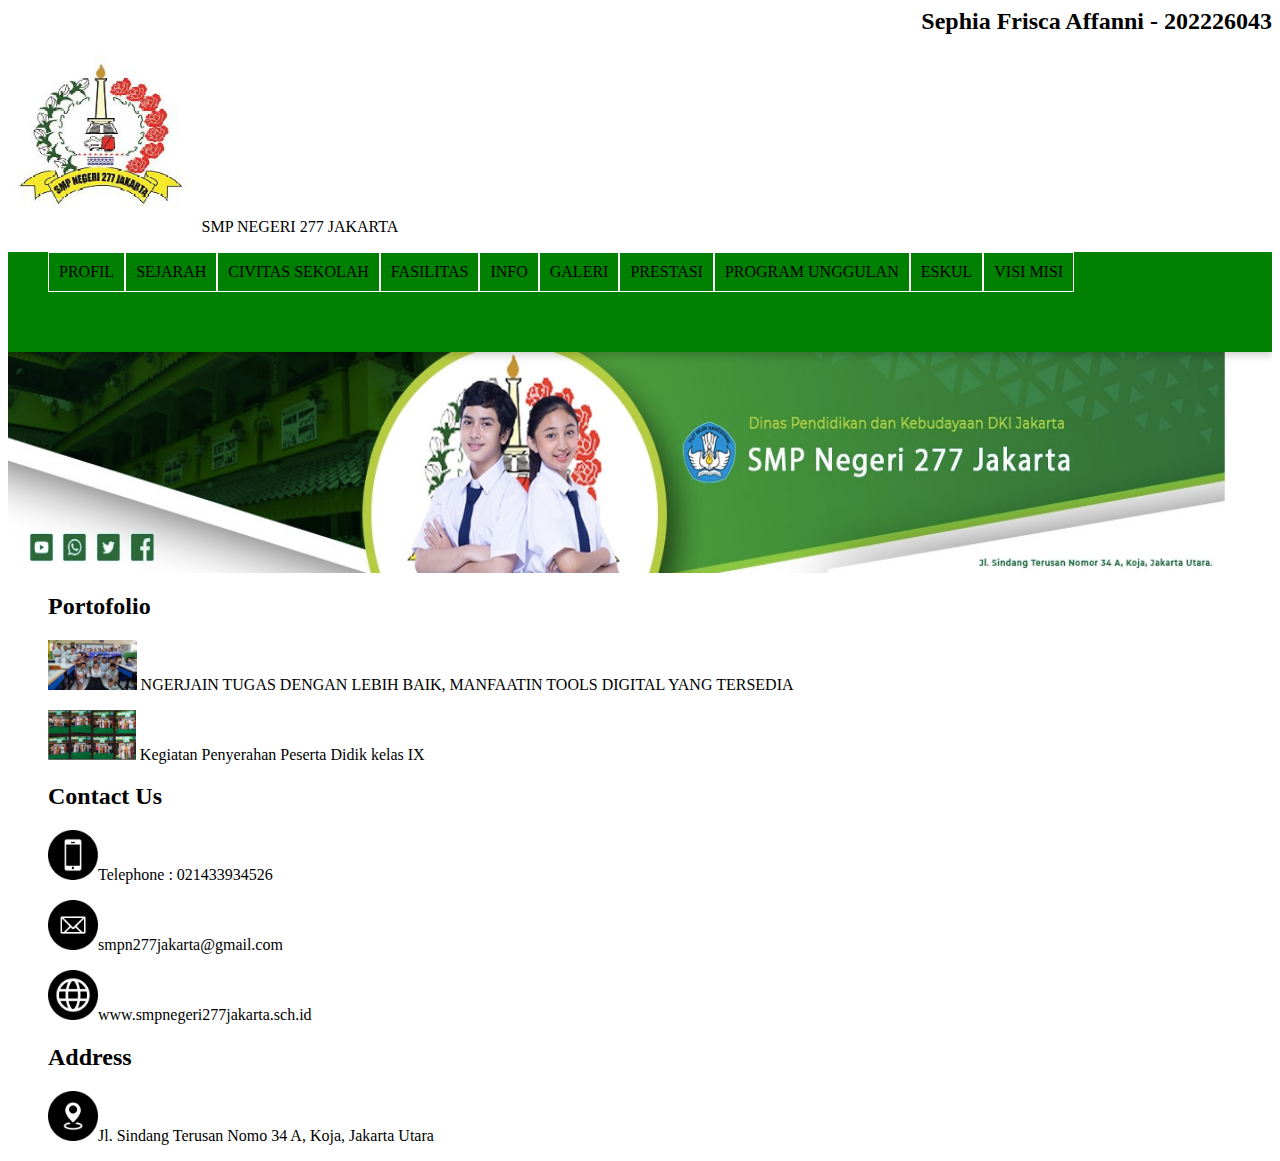
<file: index.html>
<html>
    <head>
        <title>Profil Sekolah - SMP NEGERI 277 JAKARTA</title>
        <link rel="stylesheet" href="style.css" />
        </head>
        <body>
            <h2 align="right">Sephia Frisca Affanni - 202226043</h2>
                    <img src="logo.jpeg" width="15%" height="20%" padding="10px">
                    <hi>SMP NEGERI 277 JAKARTA</hi>
                    </ul>
            <div>
                  <!-- NAVIGATION BAR -->
            <div class="container-navbar">
               <ul class="ul-navbar">
                 <li class="li-navbar">
                    <a href="profil.html" class="a-navbar">PROFIL</a>
                 <li class="li-navbar">
                    <a href="sejarah.html" class="a-navbar">SEJARAH</a>
                 <li class="li-navbar">
                    <a href="civitas sekolah.html" class="a-navbar">CIVITAS SEKOLAH</a>
                 <li class="li-navbar">
                    <a href="fasilitas.html" class="a-navbar">FASILITAS</a>
                 <li class="li-navbar">
                    <a href="info.html" class="a-navbar">INFO</a>    
                 <li class="li-navbar">
                    <a href="galeri.html" class="a-navbar">GALERI</a>                  
                 <li class="li-navbar">
                    <a href="prestasi.html" class="a-navbar">PRESTASI</a>                 
                 <li class="li-navbar">
                    <a href="program unggulan.html" class="a-navbar">PROGRAM UNGGULAN</a>                  
                 <li class="li-navbar">
                    <a href="eskul.html" class="a-navbar">ESKUL</a>                  
                 <li class="li-navbar">
                    <a href="visi misi.html" class="a-navbar">VISI MISI</a>
                  </ul>
            </div>
            <!-- NAVIGATION BAR SELESAI -->

            <!-- CONTENT -->
            <div class="container.content">
                <img src="latar.jpeg" width="100%" height="25%">
            </div>
            <!-- CONTENT END -->

            <!-- FOOTER -->
            <div class="container.footer">
               <ul class="ul-footer">
                <p><h2 align="left">Portofolio</h2></p>
            <a href="https://www.smpnegeri277jakarta.sch.id/ngerjain-tugas-dengan-lebih-baik-manfaatin-tools-digital-yang-tersedia/">
                <img src="portofolio.jpeg" witdh="150px" height="50px" class="img-footer"> NGERJAIN TUGAS DENGAN LEBIH BAIK, MANFAATIN TOOLS DIGITAL YANG TERSEDIA</a>
            <p>
            <a href="https://www.smpnegeri277jakarta.sch.id/kegiatan-penyerahan-peserta-didik-kelas-ix-tahun-2022-2023-kepada-orang-tua-sekaligus-penyerahan-piagam-peserta-didik-berprestasi-bidang-akademik-dan-non-akademik/">
                <img src="portofolio2.jpeg" witdh="150px" height="50px"> Kegiatan Penyerahan Peserta Didik kelas IX</a>
            </p>
                <p><h2 align="left">Contact Us</h2></p>
                <img src="handphone.jpeg" witdh="150px" height="50px">Telephone : 021433934526
             <p> <img src="email.jpeg" witdh="150px" height="50px">smpn277jakarta@gmail.com</p>
                <img src="web.jpeg" witdh="150px" height="50px">www.smpnegeri277jakarta.sch.id
             <p><h2 align="left">Address</h2></p>
                <img src="lokasi.jpeg" witdh="150px" height="50px">Jl. Sindang Terusan Nomo 34 A, Koja, Jakarta Utara 
               </ul>
               </div>
            <!-- FOOTER END -->
            <style>
               <a {text-decoration: none;}
            </style>
        </body>
    </head>
</html>
</file>
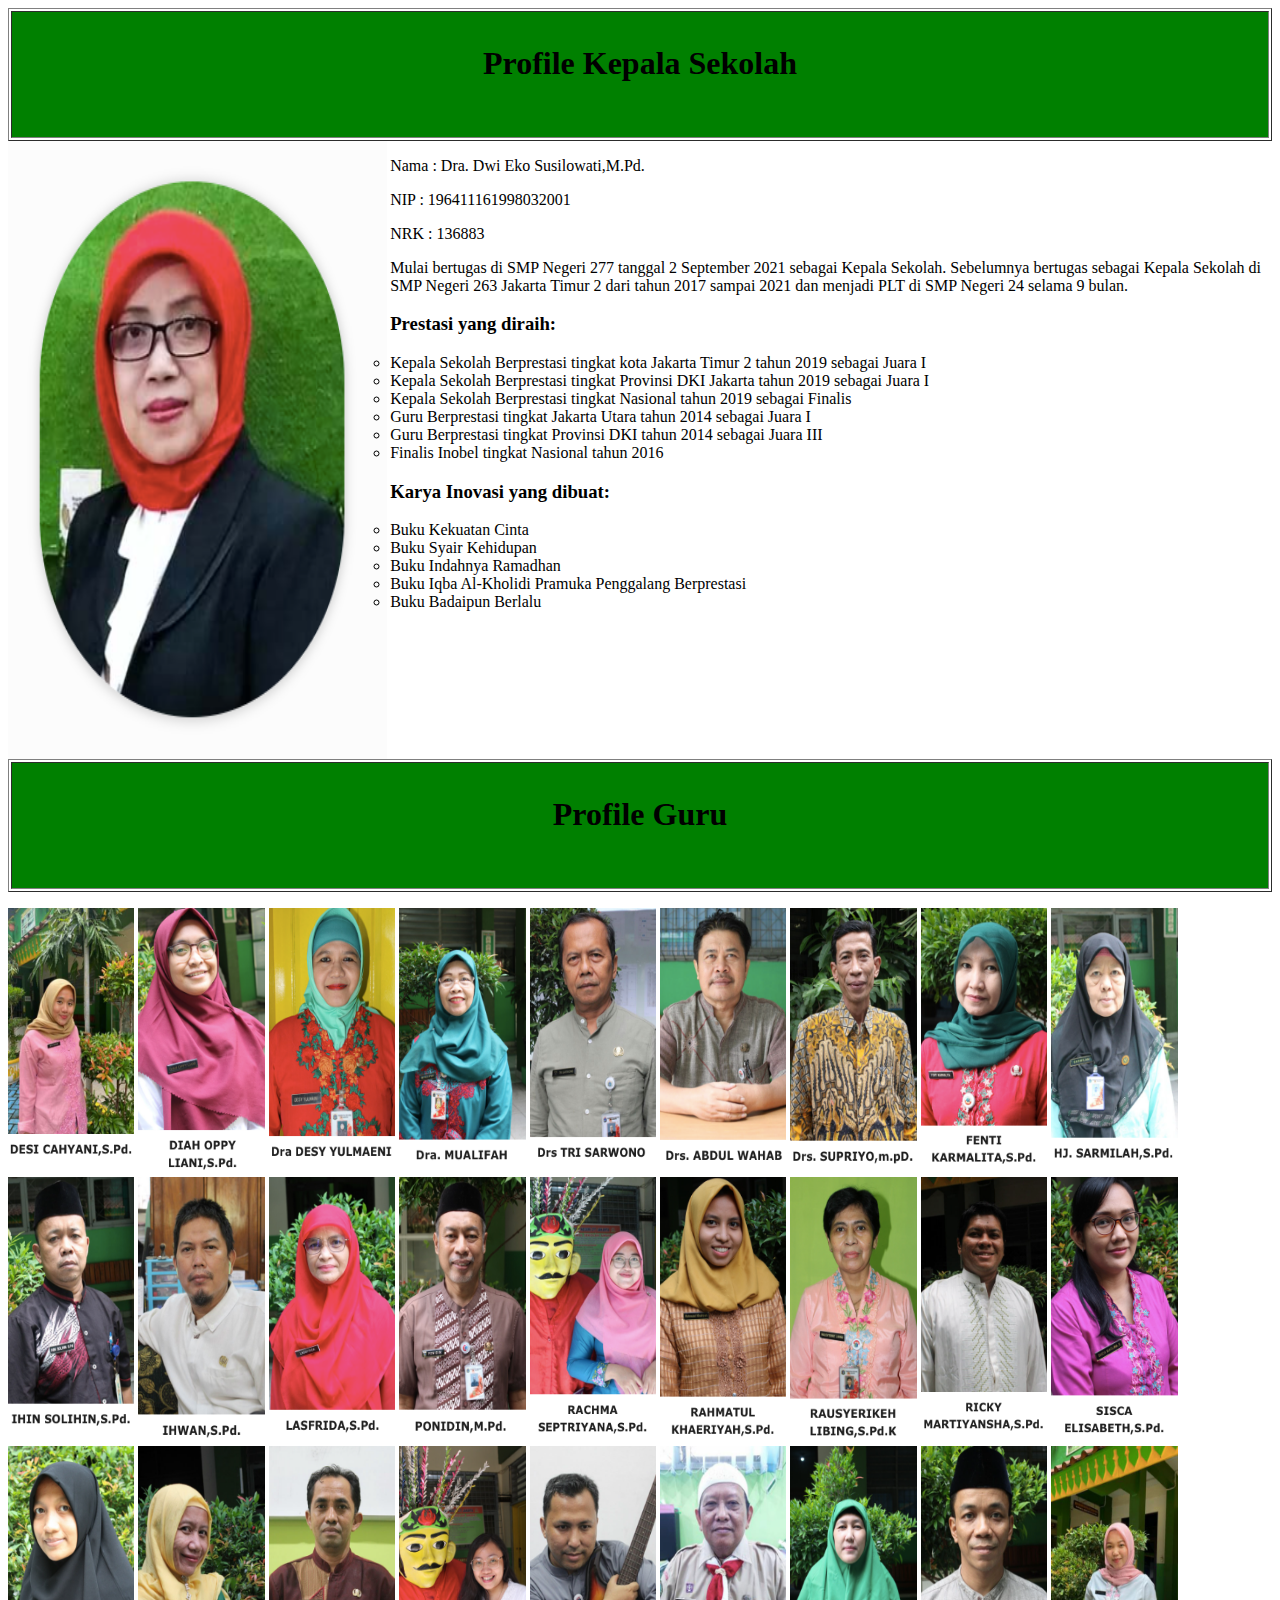
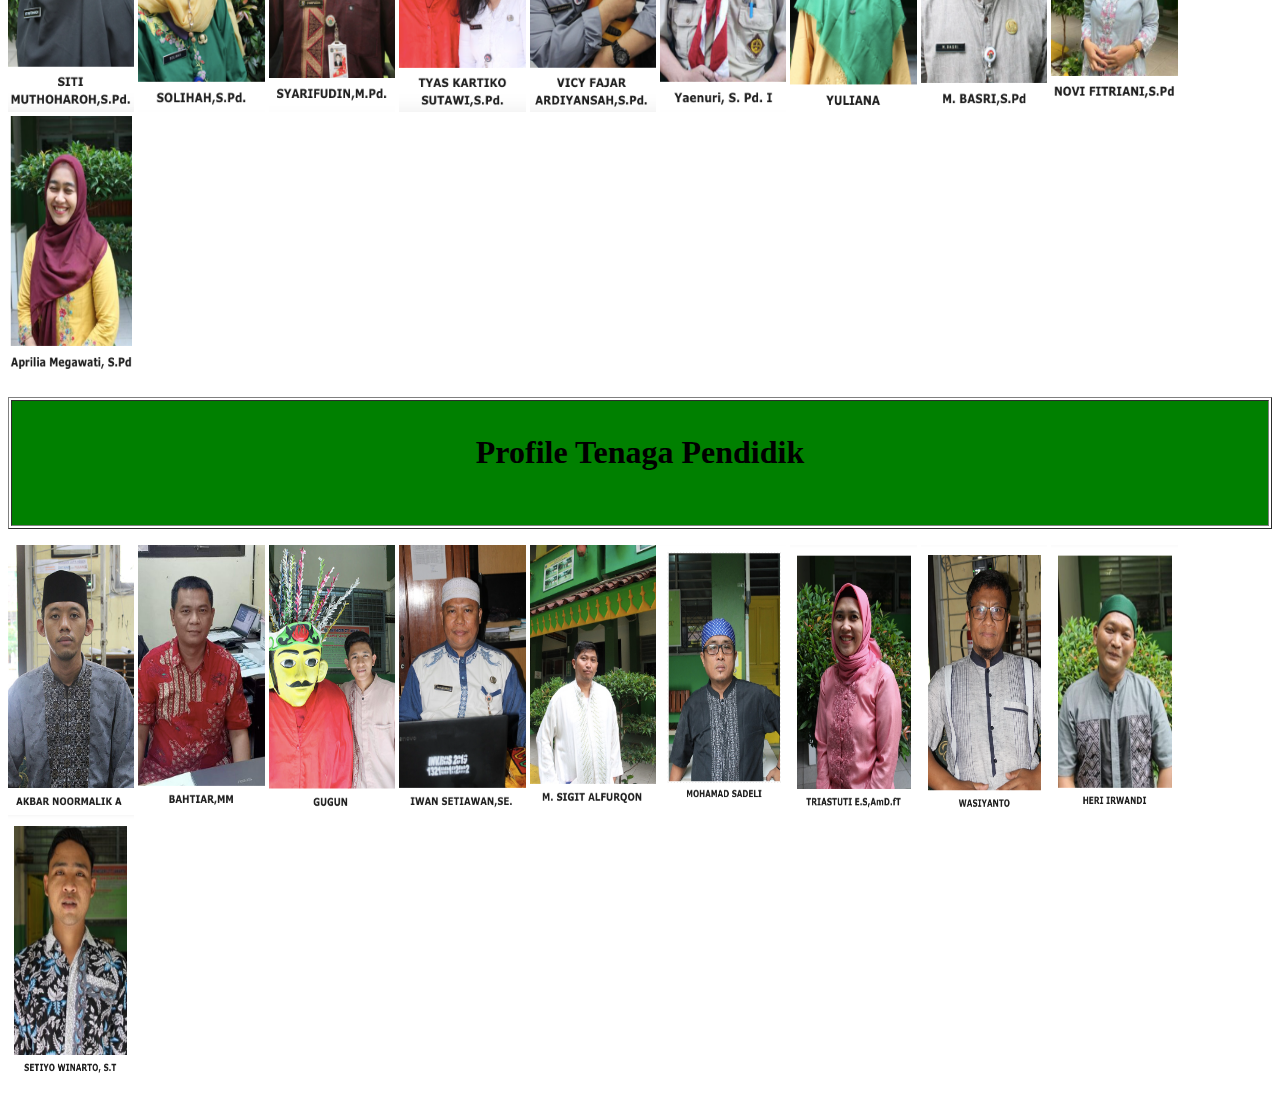
<file: civitas sekolah.html>
<html>
    <head>
        <body>
            <p></p>
            <p>
                <table border="1" cellspacin="0" cellpadding="10px" width="100%" height="15%">
                    <tr bgcolor="green">
                    <td><h1 align="center">Profile Kepala Sekolah</h1></td>
                    </tr>
                </table>
                <img src="kepsek.jpeg" align="left" width="30%" height="70%">
            </p>
            <p font face="Arial" font size="5" align="left">
                Nama : Dra. Dwi Eko Susilowati,M.Pd.</p>
            <p>NIP : 196411161998032001</p>
            <p>NRK : 136883</p>
            <p>Mulai bertugas di SMP Negeri 277 tanggal 2 September 2021 sebagai Kepala Sekolah. Sebelumnya bertugas sebagai Kepala Sekolah di SMP Negeri 263 Jakarta Timur 2 dari tahun 2017 sampai 2021 dan menjadi PLT di SMP Negeri 24 selama 9 bulan.</p>
            <p>
                <h3 align="left">Prestasi yang diraih:</h3>
            </p>
            <p><ul type="circle" font face="Arial" font size="5" align="left">
                <li>Kepala Sekolah Berprestasi tingkat kota Jakarta Timur 2 tahun 2019 sebagai Juara I</li>
                <li>Kepala Sekolah Berprestasi tingkat Provinsi DKI Jakarta tahun 2019 sebagai Juara I</li>
                <li>Kepala Sekolah Berprestasi tingkat Nasional tahun 2019 sebagai Finalis</li>
                <li>Guru Berprestasi tingkat Jakarta Utara tahun 2014 sebagai Juara I</li>
                <li>Guru Berprestasi tingkat Provinsi DKI tahun 2014 sebagai Juara III</li>
                <li>Finalis Inobel tingkat Nasional tahun 2016</li>
            </ul></p>
            <p>
                <h3 align="left">Karya Inovasi yang dibuat:</h3>
            </p><ul type="circle" font face="Arial" font size="5" align="left">
                <li>Buku Kekuatan Cinta</li>
                <li>Buku Syair Kehidupan</li>
                <li> Buku Indahnya Ramadhan</li>
                <li>Buku Iqba Al-Kholidi Pramuka Penggalang Berprestasi</li>
                <li>Buku Badaipun Berlalu</li>
                </ul>
                </p>
            <p>
                <table border="1" cellspacin="0" cellpadding="10px" width="100%" height="15%">
                    <tr bgcolor="green">
                    <td><h1 align="center">Profile Guru</h1></td>
                    </tr>
                </table>
            <p>
                <img src="guru1.jpeg" width="10%" height="30%">
            <img src="guru2.jpeg" width="10%" height="30%">
            <img src="guru3.jpeg" width="10%" height="30%">
            <img src="guru4.jpeg" width="10%" height="30%">
            <img src="guru5.jpeg" width="10%" height="30%">
            <img src="guru6.jpeg" width="10%" height="30%">
            <img src="guru7.jpeg" width="10%" height="30%">
            <img src="guru8.jpeg" width="10%" height="30%">
            <img src="guru9.jpeg" width="10%" height="30%">
            <img src="guru10.jpeg" width="10%" height="30%">
            <img src="guru11.jpeg" width="10%" height="30%">
            <img src="guru12.jpeg" width="10%" height="30%">
            <img src="guru13.jpeg" width="10%" height="30%">
            <img src="guru14.jpeg" width="10%" height="30%">
            <img src="guru15.jpeg" width="10%" height="30%">
            <img src="guru16.jpeg" width="10%" height="30%">
            <img src="guru17.jpeg" width="10%" height="30%">
            <img src="guru18.jpeg" width="10%" height="30%">
            <img src="guru19.jpeg" width="10%" height="30%">
            <img src="guru20.jpeg" width="10%" height="30%">
            <img src="guru21.jpeg" width="10%" height="30%">
            <img src="guru22.jpeg" width="10%" height="30%">
            <img src="guru23.jpeg" width="10%" height="30%">
            <img src="guru24.jpeg" width="10%" height="30%">
            <img src="guru25.jpeg" width="10%" height="30%">
            <img src="guru26.jpeg" width="10%" height="30%">
            <img src="guru27.jpeg" width="10%" height="30%">
            <img src="guru28.jpeg" width="10%" height="30%">

            </p>
            </p>
        <p>
            <table border="1" cellspacin="0" cellpadding="10px" width="100%" height="15%">
                <tr bgcolor="green">
                <td><h1 align="center">Profile Tenaga Pendidik</h1></td>
                </tr>
            </table>
        <p>
            <img src="tendik1.jpeg" width="10%" height="30%">
            <img src="tendik2.jpeg" width="10%" height="30%">
            <img src="tendik3.jpeg" width="10%" height="30%">
            <img src="tendik4.jpeg" width="10%" height="30%">
            <img src="tendik5.jpeg" width="10%" height="30%">
            <img src="tendik6.jpeg" width="10%" height="30%">
            <img src="tendik7.jpeg" width="10%" height="30%">
            <img src="tendik8.jpeg" width="10%" height="30%">
            <img src="tendik9.jpeg" width="10%" height="30%">
            <img src="tendik10.jpeg" width="10%" height="30%">
        </p>
        </p>
        </body>
    </head>
</html>
</file>
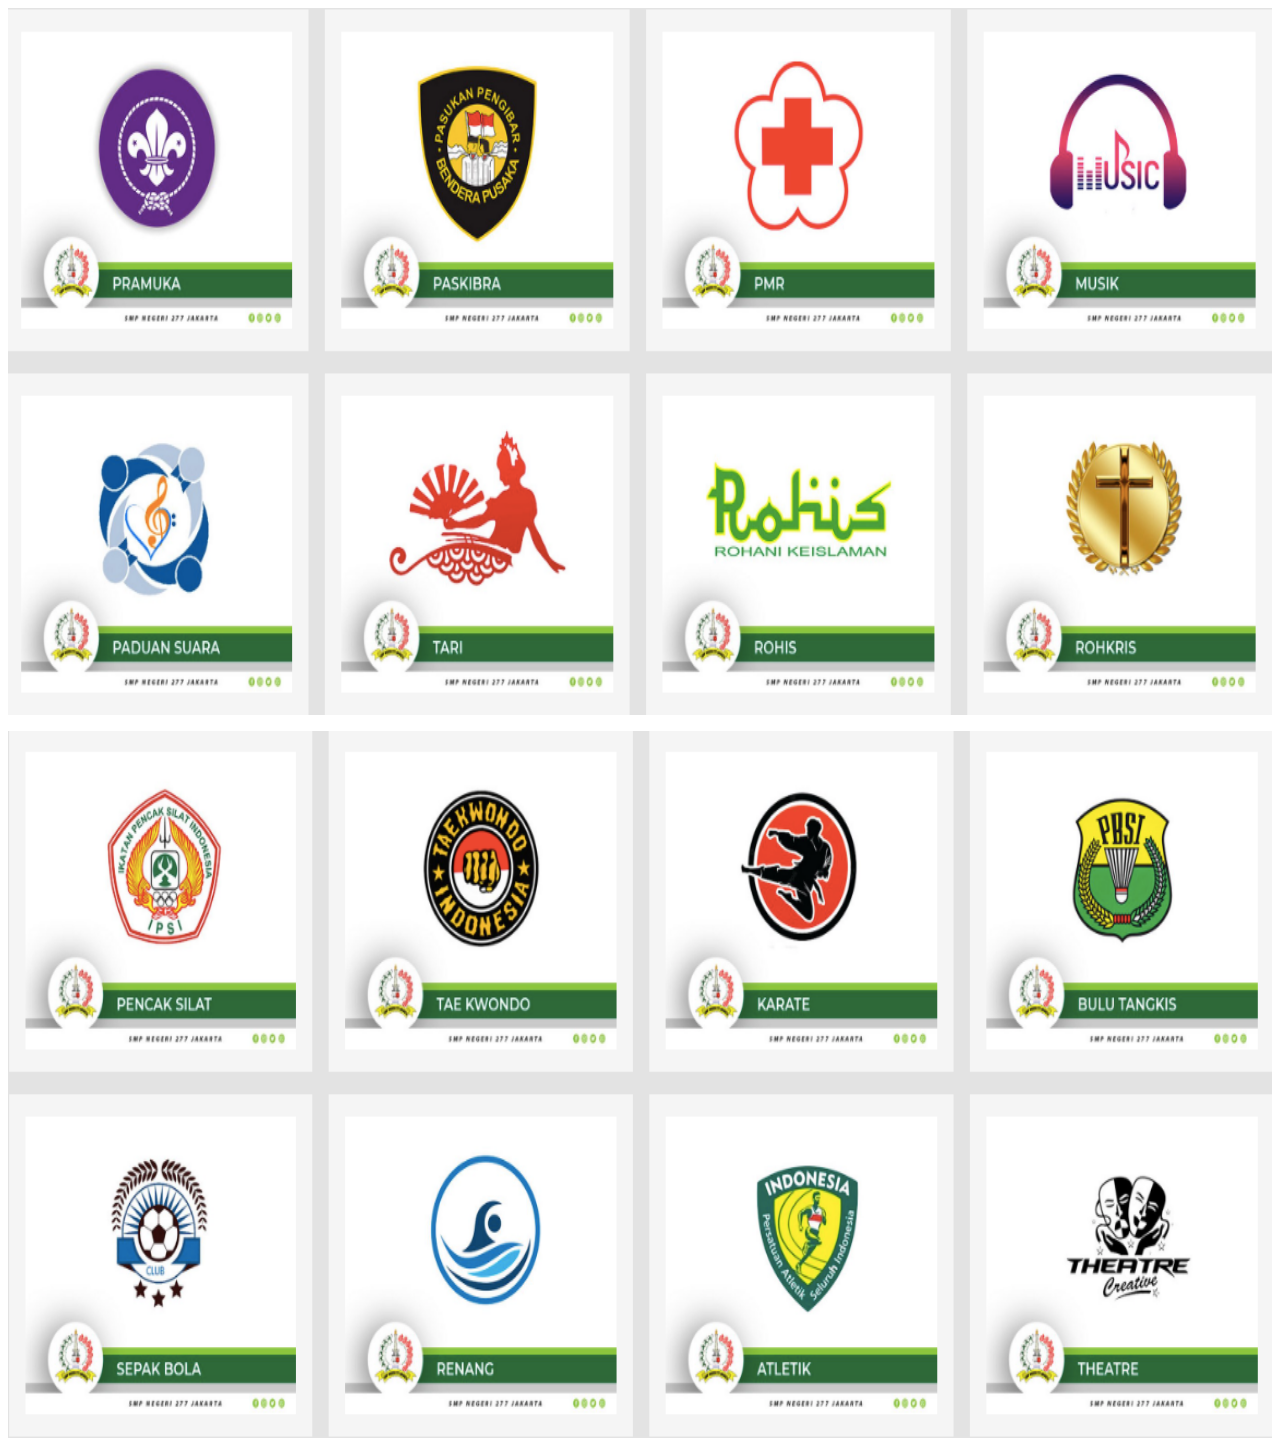
<file: eskul.html>
<html>
    <head>
        <body>
            <img src="eskul1.jpeg" width="100%" height="80%">
        <p>
            <img src="eskul2.jpeg" width="100%" height="80%">
        </p>
        </body>
    </head>
</html>
</file>
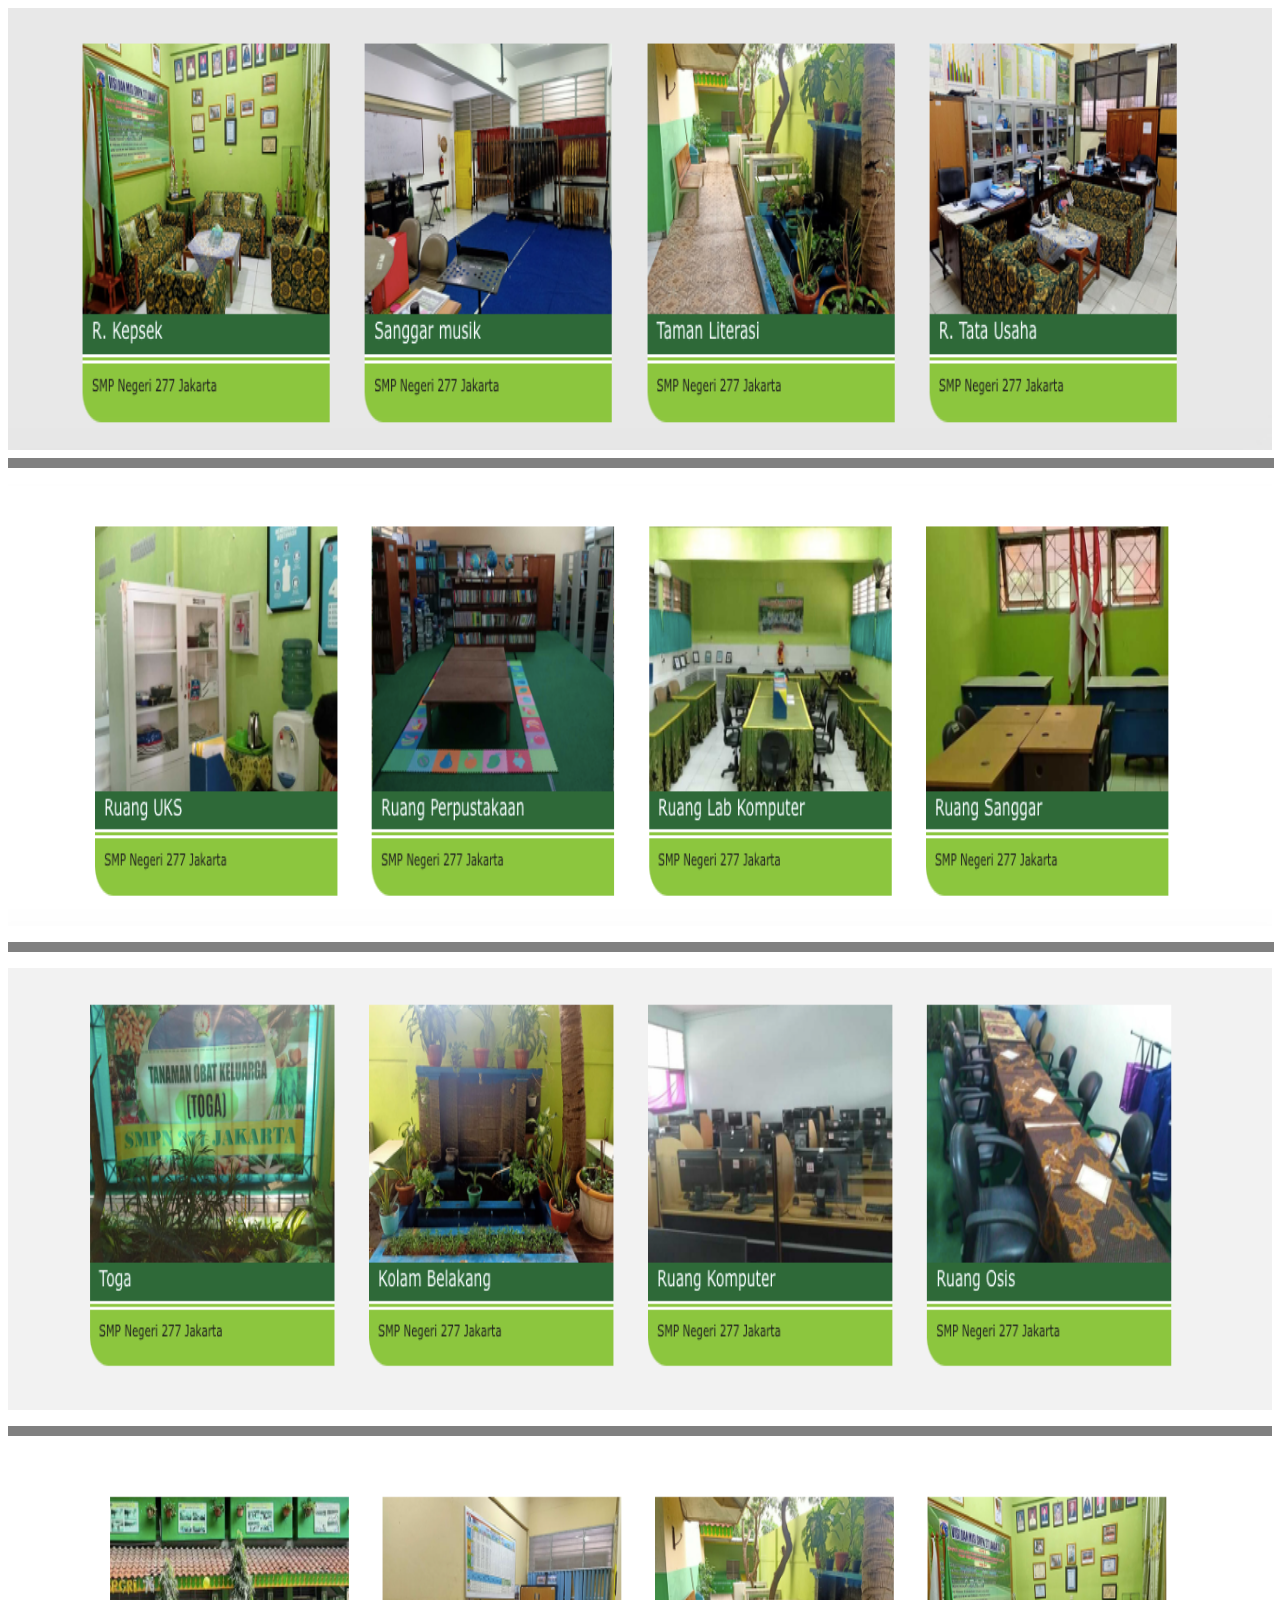
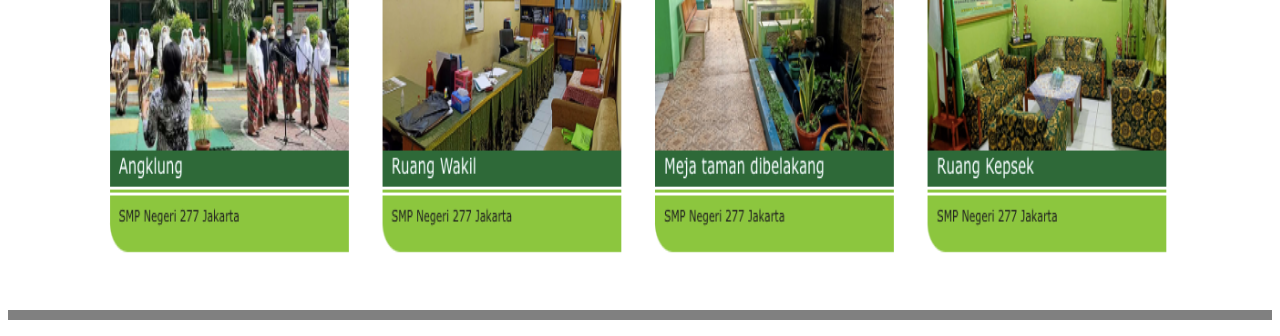
<file: fasilitas.html>
<html>
    <head>
        <body>
            <img src="fasilitas1.jpeg" width="100%" height="50%">
            <hr align="left" width="100%" size="10" noshade></hr>
        <p>
            <img src="fasilitas2.jpeg"  width="100%" height="50%">
            <hr align="left" width="100%" size="10" noshade></hr>
        </p>
        <p>
            <img src="fasilitas3.jpeg" width="100%" height="50%">
            <hr align="left" witdh="100%" size="10" noshade></hr>
        </p>
        <p>
            <img src="fasilitas4.jpeg" width="100%" height="50%">
            <hr align="left" witdh="100%" size="10" noshade></hr>
        </p>
        </body>
    </head>
</html>
</file>
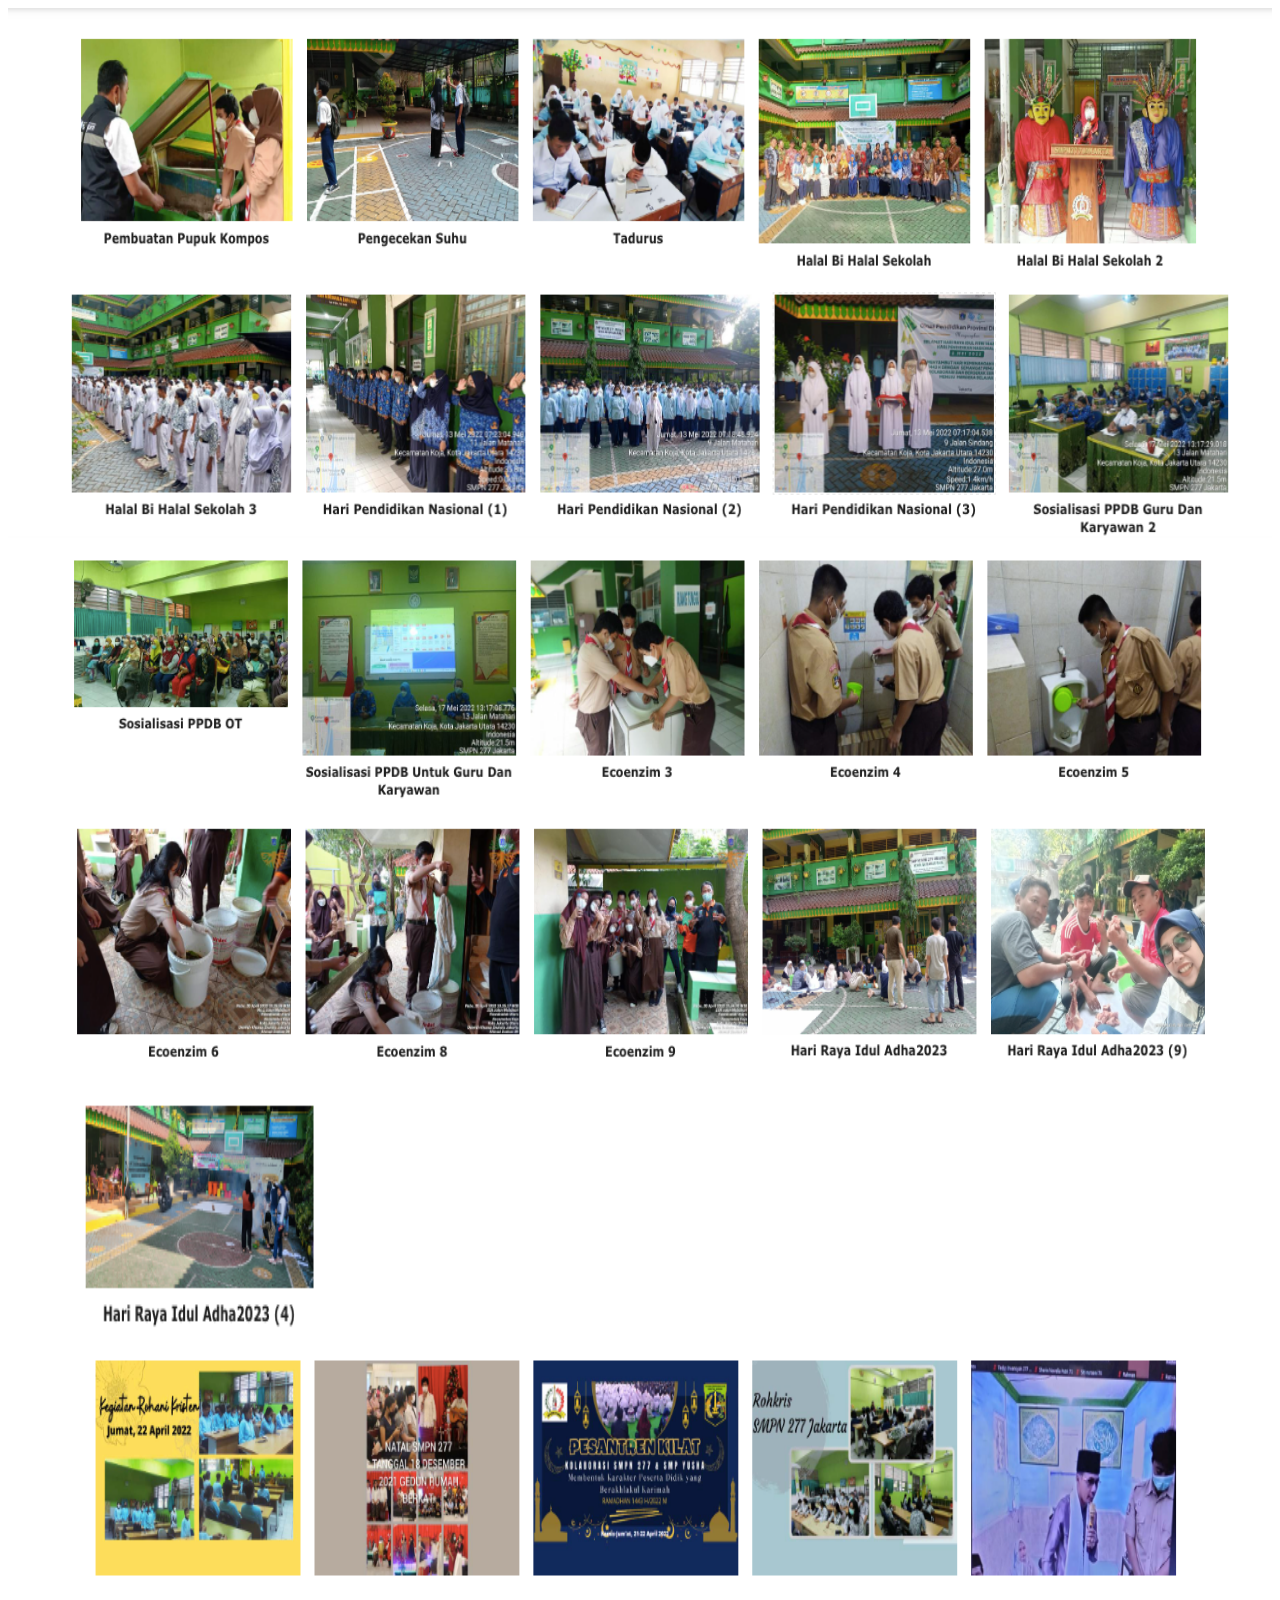
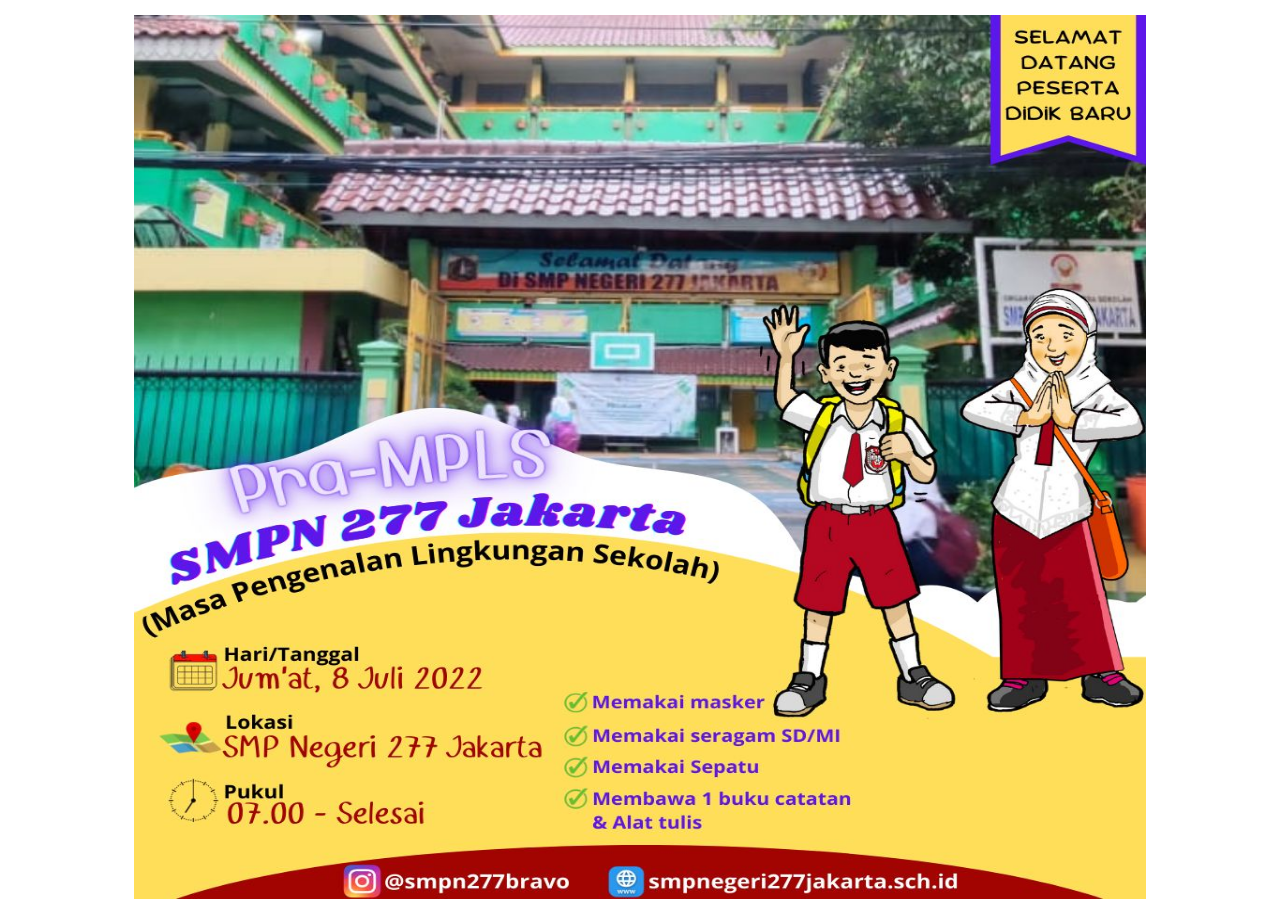
<file: galeri.html>
<html>
    <head>
        <body>
            <img src="galeri1.jpeg" width="100%" height="30%">
            <img src="galeri2.jpeg" width="100%" height="30%">
            <img src="galeri3.jpeg" width="100%" height="30%">
            <img src="galeri4.jpeg" width="100%" height="30%">
            <img src="galeri5.jpeg" width="30%%" height="30%">
            <img src="galeri6.jpeg" width="100%" height="30%">
        <p align="center">
            <img src="galeri7.jpeg" width="80%" height="100%"></p>
        </body>
    </head>
</html>
</file>
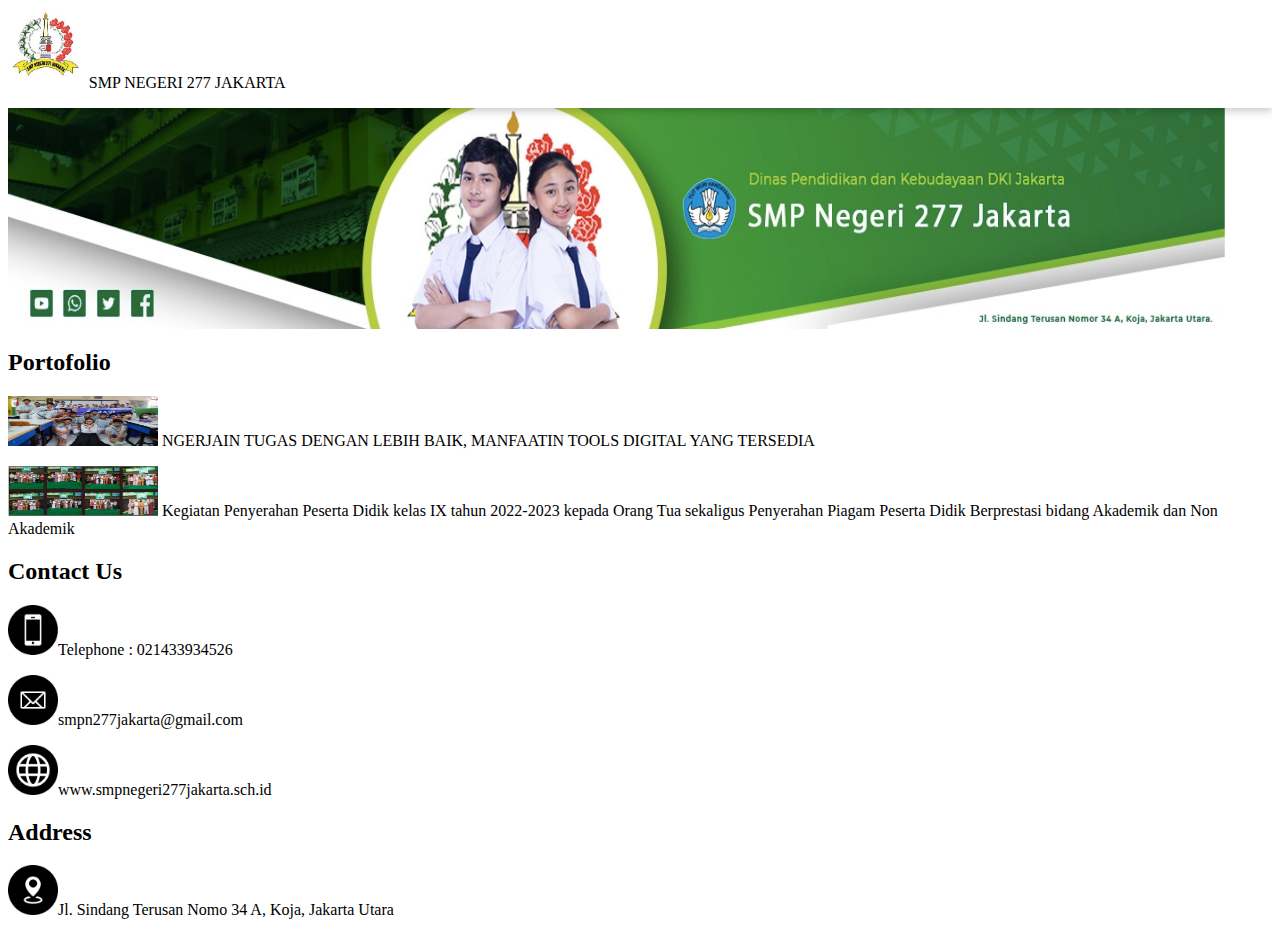
<file: info.html>
<html>
    <head>
        <body>
            <img src="logo.jpeg" witdh="200px" height="80px" padding="10px">
            <hi>SMP NEGERI 277 JAKARTA</hi>
            <P>
                <img src="latar.jpeg" width="100%" height="25%">
            </P>
            <p><h2 align="left">Portofolio</h2></p>
            <p> 
                <a href="https://www.smpnegeri277jakarta.sch.id/ngerjain-tugas-dengan-lebih-baik-manfaatin-tools-digital-yang-tersedia/" style="text-decoration: none; color: black;">
                <img src="portofolio.jpeg" width="150px" height="50px"> NGERJAIN TUGAS DENGAN LEBIH BAIK, MANFAATIN TOOLS DIGITAL YANG TERSEDIA</a>
            </p>
            <p>
                <a href="https://www.smpnegeri277jakarta.sch.id/kegiatan-penyerahan-peserta-didik-kelas-ix-tahun-2022-2023-kepada-orang-tua-sekaligus-penyerahan-piagam-peserta-didik-berprestasi-bidang-akademik-dan-non-akademik/" style="text-decoration: none; color: black;">
                <img src="portofolio2.jpeg" width="150px" height="50px"> Kegiatan Penyerahan Peserta Didik kelas IX tahun 2022-2023 kepada Orang Tua sekaligus Penyerahan Piagam Peserta Didik Berprestasi bidang Akademik dan Non Akademik</a>
            <p>
                <h2 align="left">Contact Us</h2></p>
                <img src="handphone.jpeg" witdh="150px" height="50px">Telephone : 021433934526
             <p> <img src="email.jpeg" witdh="150px" height="50px">smpn277jakarta@gmail.com</p>
                <img src="web.jpeg" witdh="150px" height="50px">www.smpnegeri277jakarta.sch.id
             <p><h2 align="left">Address</h2></p>
                <img src="lokasi.jpeg" witdh="150px" height="50px">Jl. Sindang Terusan Nomo 34 A, Koja, Jakarta Utara 
            </p>
        </body>
    </head>
</html>
</file>
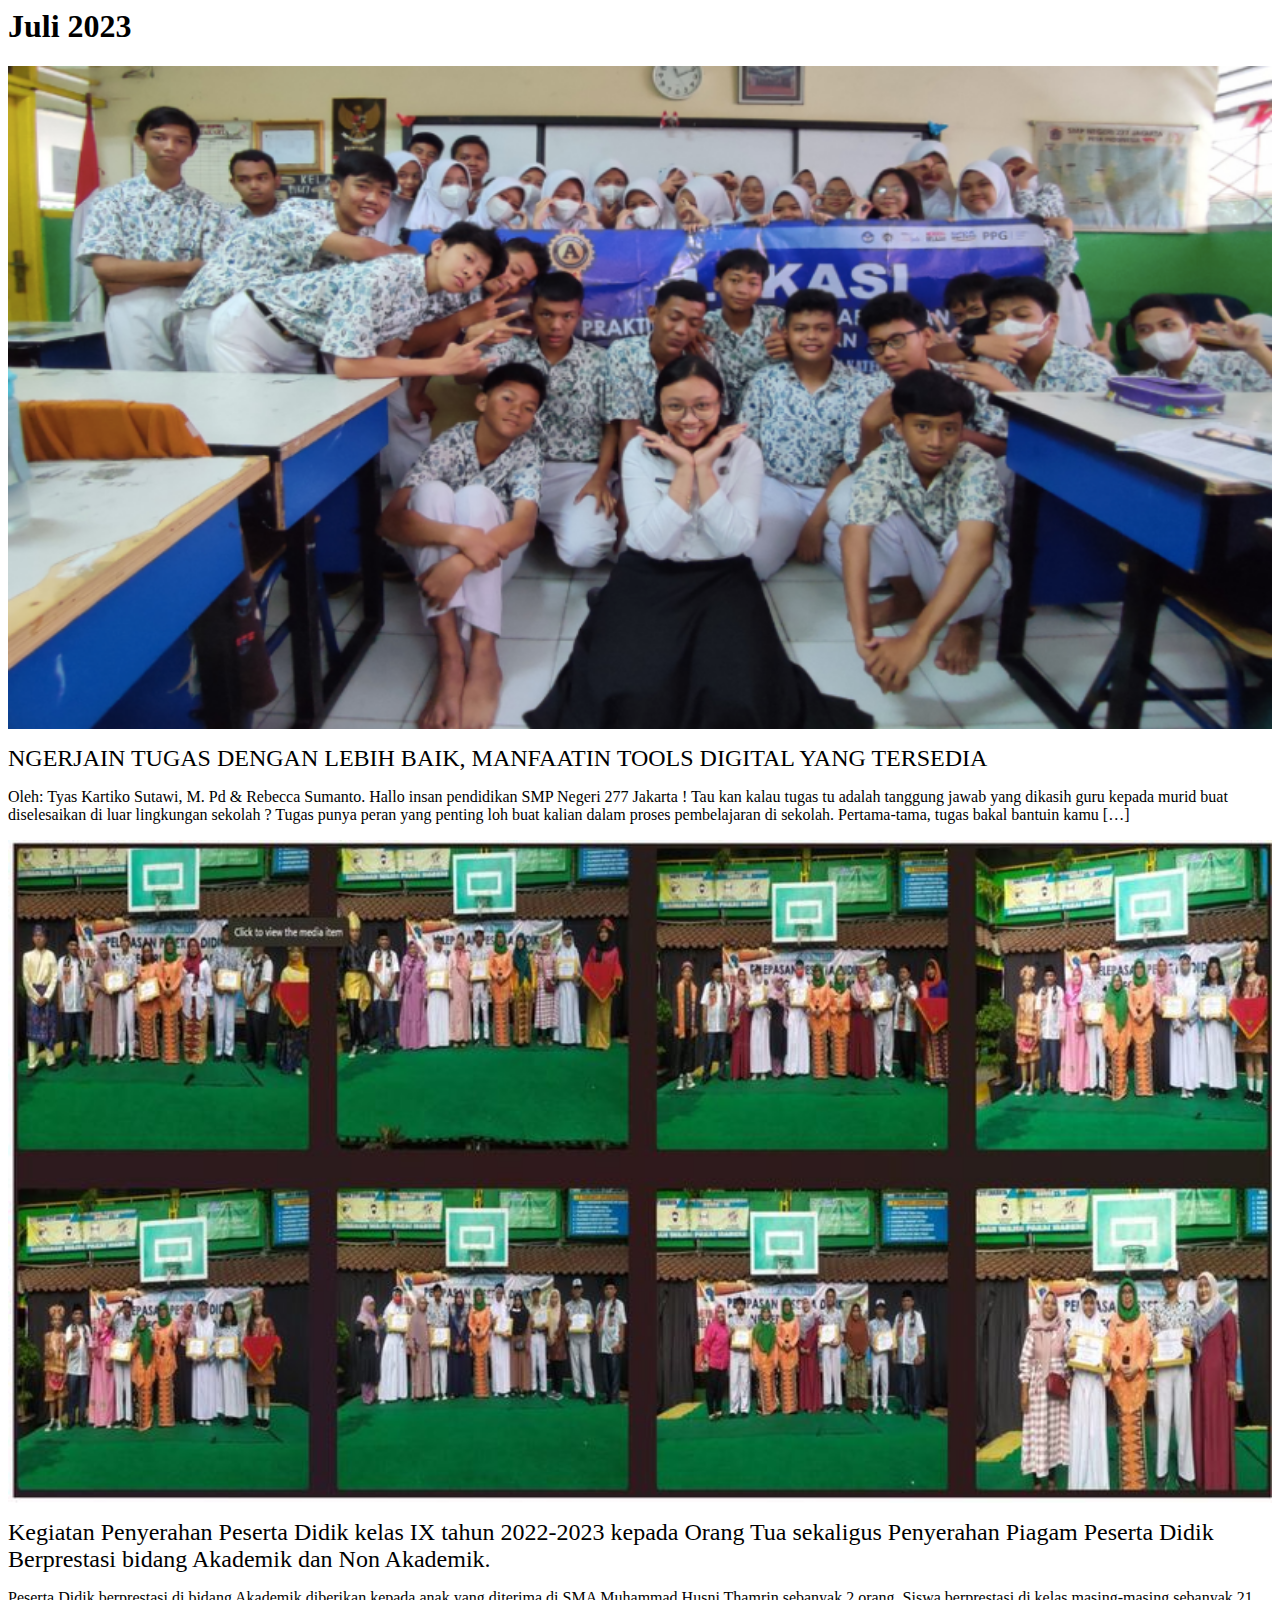
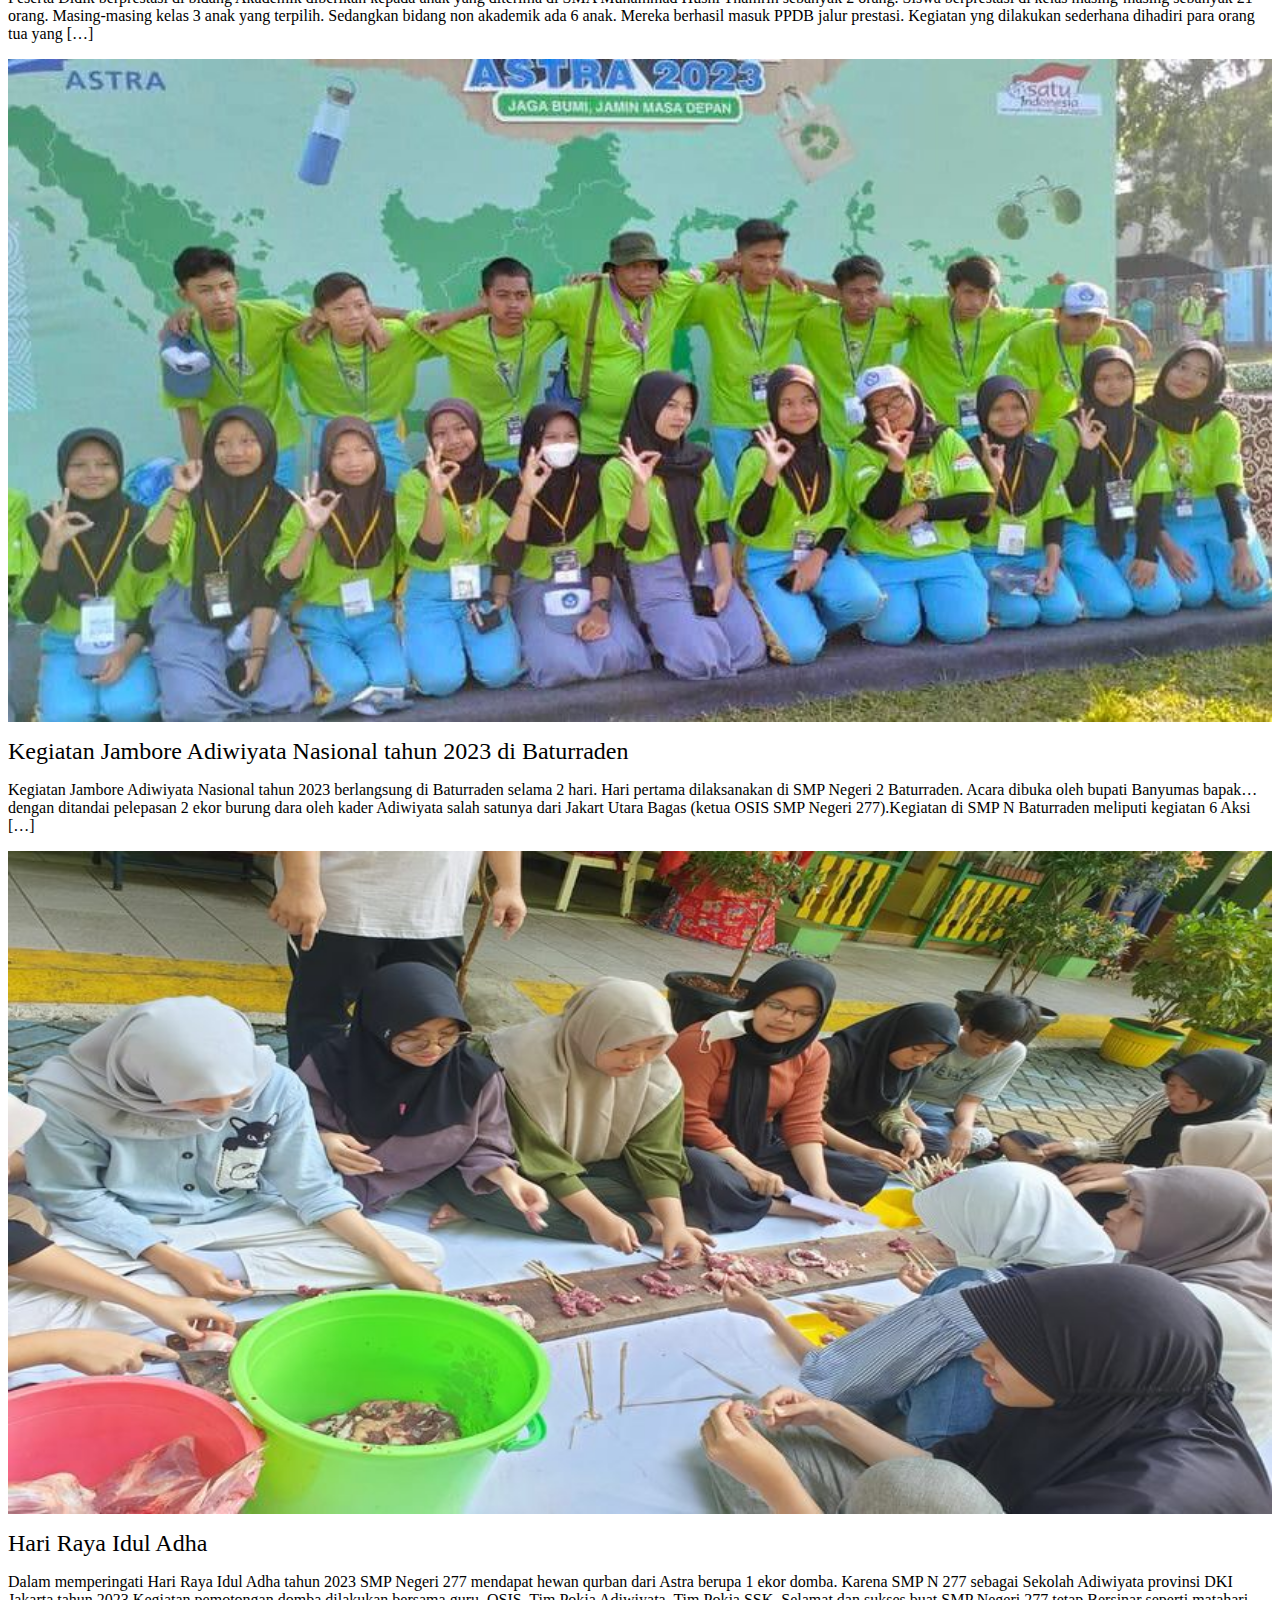
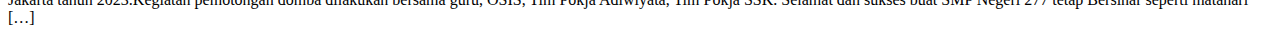
<file: prestasi.html>
<html>
    <head>
        <body>
            <h1> Juli 2023 </h1>
            <p> <img src="portofolio.jpeg" width="100%" height="75%"></p>
                <p><a href="https://www.smpnegeri277jakarta.sch.id/ngerjain-tugas-dengan-lebih-baik-manfaatin-tools-digital-yang-tersedia/" style="font-size: x-large; text-decoration: none; color: black;">
                    NGERJAIN TUGAS DENGAN LEBIH BAIK, MANFAATIN TOOLS DIGITAL YANG TERSEDIA</a></p>
                        <p align="left">Oleh: Tyas Kartiko Sutawi, M. Pd & Rebecca Sumanto. Hallo insan pendidikan SMP Negeri 277 Jakarta ! Tau kan kalau tugas tu adalah tanggung jawab yang dikasih guru kepada murid buat diselesaikan di luar lingkungan sekolah ? Tugas punya peran yang penting loh buat kalian dalam proses pembelajaran di sekolah.  Pertama-tama, tugas bakal bantuin kamu […]</p>
            <p> <img src="portofolio2.jpeg" width="100%" height="75%"></p>
                <p><a href="https://www.smpnegeri277jakarta.sch.id/kegiatan-penyerahan-peserta-didik-kelas-ix-tahun-2022-2023-kepada-orang-tua-sekaligus-penyerahan-piagam-peserta-didik-berprestasi-bidang-akademik-dan-non-akademik/" style="font-size: x-large; text-decoration: none; color: black;">
                    Kegiatan Penyerahan Peserta Didik kelas IX tahun 2022-2023 kepada Orang Tua sekaligus Penyerahan Piagam Peserta Didik Berprestasi bidang Akademik dan Non Akademik.</a></p>
                        <p align="left">Peserta Didik berprestasi di bidang Akademik diberikan kepada anak yang diterima di SMA Muhammad Husni Thamrin sebanyak 2 orang. Siswa berprestasi di kelas masing-masing sebanyak 21 orang. Masing-masing kelas 3 anak yang terpilih. Sedangkan bidang non akademik ada 6 anak. Mereka berhasil masuk PPDB jalur prestasi. Kegiatan yng dilakukan sederhana dihadiri para orang tua yang […]</p>
            <p> <img src="prestasi.jpeg" width="100%" height="75%"></p>
                <p><a href="https://www.smpnegeri277jakarta.sch.id/kegiatan-jambore-adiwiyata-nasional-tahun-2023-di-baturraden/" style="font-size: x-large; text-decoration: none; color: black;">
                    Kegiatan Jambore Adiwiyata Nasional tahun 2023 di Baturraden</a></p>
                        <p align="left">Kegiatan Jambore Adiwiyata Nasional tahun 2023 berlangsung di Baturraden selama 2 hari. Hari pertama dilaksanakan di SMP Negeri 2 Baturraden. Acara dibuka oleh bupati Banyumas bapak… dengan ditandai pelepasan 2 ekor burung dara oleh kader Adiwiyata salah satunya dari Jakart Utara Bagas (ketua OSIS SMP Negeri 277).Kegiatan di SMP N Baturraden meliputi kegiatan 6 Aksi […]</p>
                        <p> <img src="prestasi1.jpeg" width="100%" height="75%"></p>
                        <p><a href="https://www.smpnegeri277jakarta.sch.id/hari-raya-idul-adha/" style="font-size: x-large; text-decoration: none; color: black;">
                            Hari Raya Idul Adha</a></p>
                                <p align="left">Dalam memperingati Hari Raya Idul Adha tahun 2023 SMP Negeri 277 mendapat hewan qurban dari Astra berupa 1 ekor domba. Karena SMP N 277 sebagai Sekolah Adiwiyata provinsi DKI Jakarta tahun 2023.Kegiatan pemotongan domba dilakukan bersama guru, OSIS, Tim Pokja Adiwiyata, Tim Pokja SSK. Selamat dan sukses buat SMP Negeri 277 tetap Bersinar seperti matahari […]</p>            
        </body>
    </head>
</html>
</file>
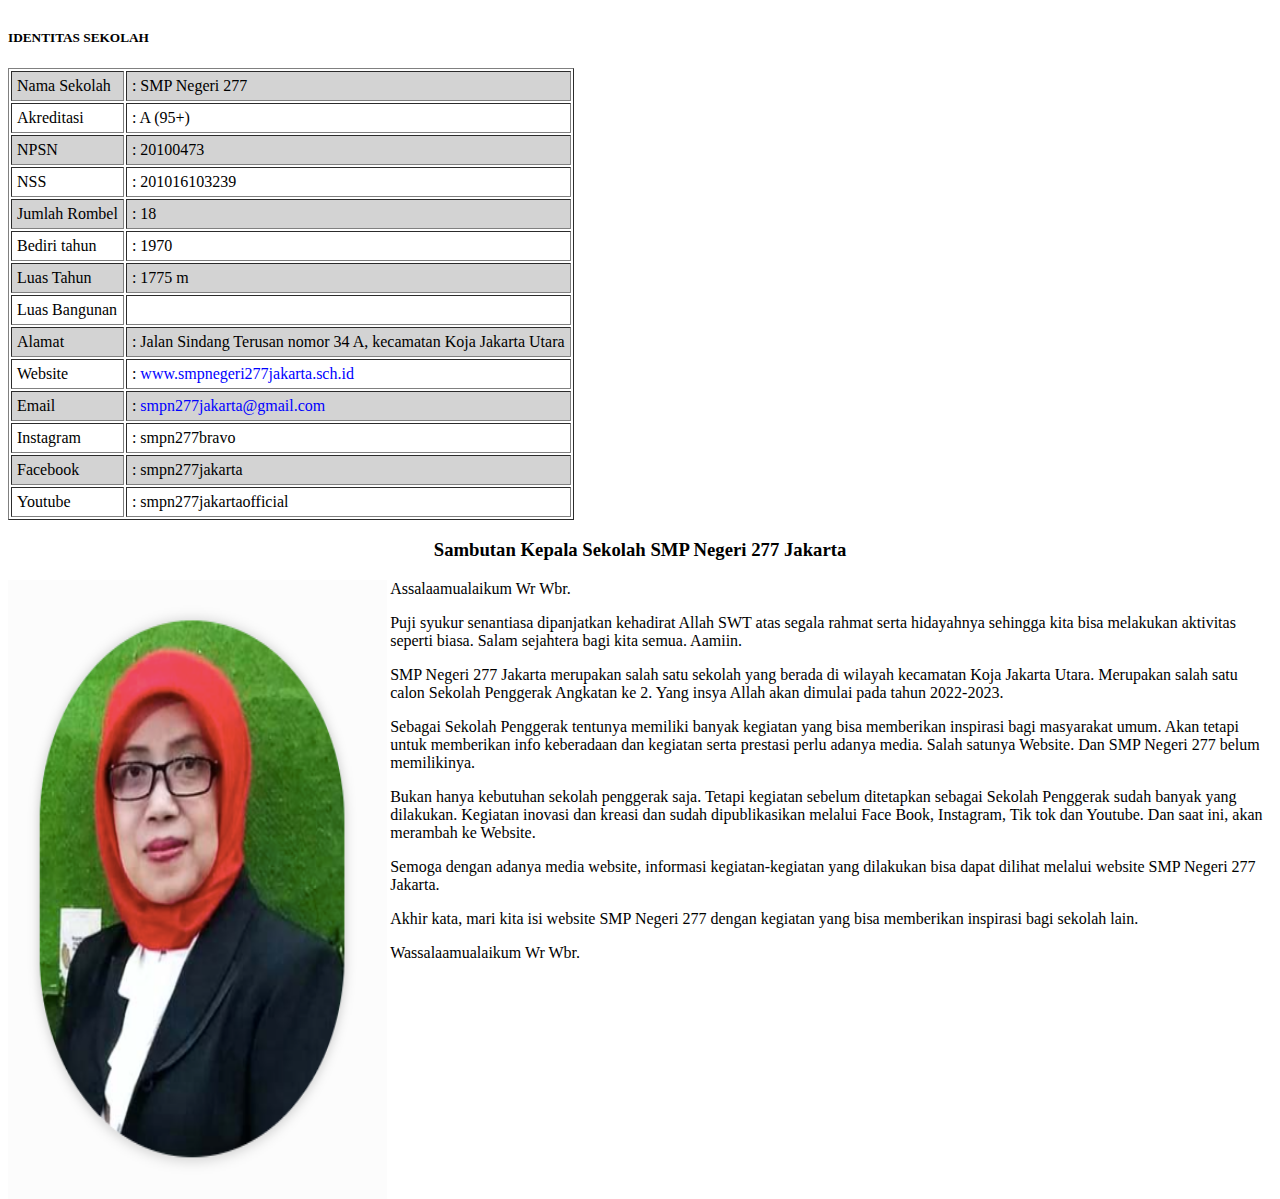
<file: profil.html>
<html>
    <head>
        <body>
            <table border="1" cellspacin="0" cellpadding="5px">
                <caption><h5 align="left" valign="bottom" width="15" height="15">IDENTITAS SEKOLAH</h5>
                </caption>
                <tr bgcolor="lightgrey">
                    <td> Nama Sekolah </td>
                    <td> : SMP Negeri 277</td>
                </tr>
                <tr>
                    <td> Akreditasi </td>
                    <td> : A (95+) </td>
                </tr>
                <tr bgcolor="lightgrey">
                    <td> NPSN </td>
                    <td> : 20100473</td>
                </tr>
                <tr>
                    <td> NSS </td>
                    <td> : 201016103239</td>
                </tr>
                <tr bgcolor="lightgrey">
                    <td> Jumlah Rombel </td>
                    <td> : 18 </td>
                </tr>
                <tr>
                    <td> Bediri tahun </td>
                    <td> : 1970 </td>
                </tr>
                <tr bgcolor="lightgrey">
                    <td> Luas Tahun </td>
                    <td> : 1775 m </td>
                </tr>
                <tr>
                    <td> Luas Bangunan </td>
                    <td>  </td>
                </tr>
                <tr bgcolor="lightgrey">
                    <td> Alamat </td>
                    <td> : Jalan Sindang Terusan nomor 34 A, kecamatan Koja Jakarta Utara </td>
                </tr>
                <tr>
                    <td>Website</td>
                    <td> : <a href="https://www.smpnegeri277jakarta.sch.id/" style="text-decoration: none; color: blue;">www.smpnegeri277jakarta.sch.id</a> </td>
                </tr>
                <tr bgcolor="lightgrey">
                    <td> Email </td>
                    <td> : <a href="smpn277jakarta@gmail.com" style="text-decoration: none; color: blue;">smpn277jakarta@gmail.com</a></td>
                </tr>
                <tr>
                    <td> Instagram </td>
                    <td> : smpn277bravo</td>
                </tr>
                <tr bgcolor="lightgrey">
                    <td> Facebook </td>
                    <td> : smpn277jakarta</td>
                </tr>
                <tr>
                    <td> Youtube </td>
                    <td> : smpn277jakartaofficial</td>
                </tr>
            </table>
            <p></p>
            <p>
                <h3 align="center">Sambutan Kepala Sekolah SMP Negeri 277 Jakarta</h3>
                <img src="kepsek.jpeg" align="left" width="30%" height="70%">
            </p>
            <p font face="Arial" font size="5" align="left">
                Assalaamualaikum Wr Wbr.
            <p>
                Puji syukur senantiasa dipanjatkan kehadirat Allah SWT atas segala rahmat serta hidayahnya sehingga kita bisa  melakukan aktivitas seperti biasa. Salam sejahtera bagi kita semua. Aamiin.
            <p>
                SMP Negeri 277 Jakarta merupakan salah satu sekolah yang berada di wilayah kecamatan Koja Jakarta Utara. Merupakan salah satu calon Sekolah Penggerak Angkatan ke 2. Yang insya Allah akan dimulai pada tahun 2022-2023.
            <p>
                Sebagai Sekolah Penggerak tentunya memiliki banyak kegiatan yang bisa memberikan inspirasi bagi masyarakat umum. Akan tetapi untuk memberikan info keberadaan dan kegiatan serta prestasi perlu adanya media. Salah satunya Website. Dan SMP Negeri 277 belum memilikinya.
            <p>
                Bukan hanya kebutuhan sekolah penggerak saja. Tetapi kegiatan sebelum ditetapkan sebagai Sekolah Penggerak sudah banyak yang dilakukan. Kegiatan inovasi dan kreasi dan sudah dipublikasikan melalui Face Book, Instagram, Tik tok dan Youtube. Dan saat ini, akan merambah ke Website.
            <p>
                Semoga dengan adanya media website, informasi kegiatan-kegiatan yang dilakukan bisa dapat dilihat melalui website SMP Negeri 277 Jakarta.
            <p>
                Akhir kata, mari kita isi website SMP Negeri 277 dengan kegiatan yang bisa memberikan inspirasi bagi sekolah lain.
            <p>
                Wassalaamualaikum Wr Wbr.
            </p>
            </p>
            
        </body>
    </head>
</html>
</file>
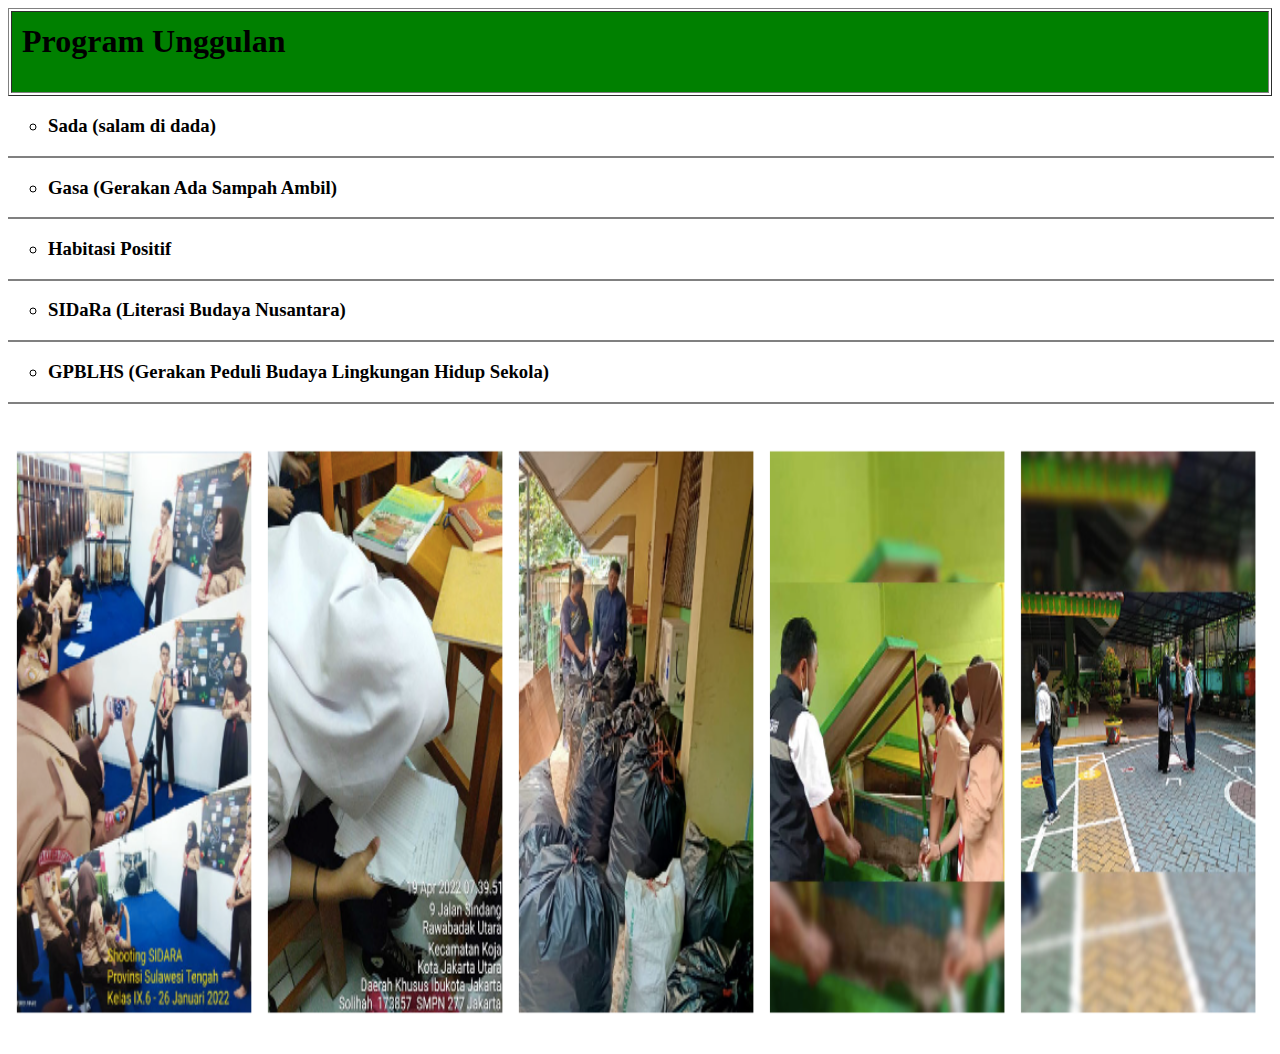
<file: program unggulan.html>
<html>
    <head>
        <body>
            <table border="1" cellspacin="0" cellpadding="10px" width="100%" height="10%">
                <tr bgcolor="green">
                    <td><h1 align="left">Program Unggulan</h1></td> 
                </tr>
            </table>
            <p><h3>
                <ul type="circle" font face="Arial" font size="8">
                    <li>Sada (salam di dada)</li>
                </ul>
                </h3>
                <hr align="left" width="100%" noshade></hr>
            </p>
            <p><h3>
                <ul type="circle" font face="Arial" font size="8">
                    <li>Gasa (Gerakan Ada Sampah Ambil)</li>
                </ul>
                </h3>
                <hr align="left" width="100%" noshade></hr>
            </p>
            <p><h3>
                <ul type="circle" font face="Arial" font size="8">
                    <li>Habitasi Positif</li>
                </ul>
                </h3>
                <hr align="left" width="100%" noshade></hr>
            </p>
            <p><h3>
                <ul type="circle" font face="Arial" font size="8">
                    <li>SIDaRa (Literasi Budaya Nusantara)</li>
                </ul>
                </h3>
                <hr align="left" width="100%" noshade></hr>
            </p>
            <p><h3>
                <ul type="circle" font face="Arial" font size="8">
                    <li>GPBLHS (Gerakan Peduli Budaya Lingkungan Hidup Sekola)</li>
                </ul>
                </h3>
                <hr align="left" width="100%" noshade></hr>
            </p>
            <p>
                <img src="programunggulan.jpeg" width="100%" height="70%">
            </p>
        </body>
    </head>
</html>
</file>
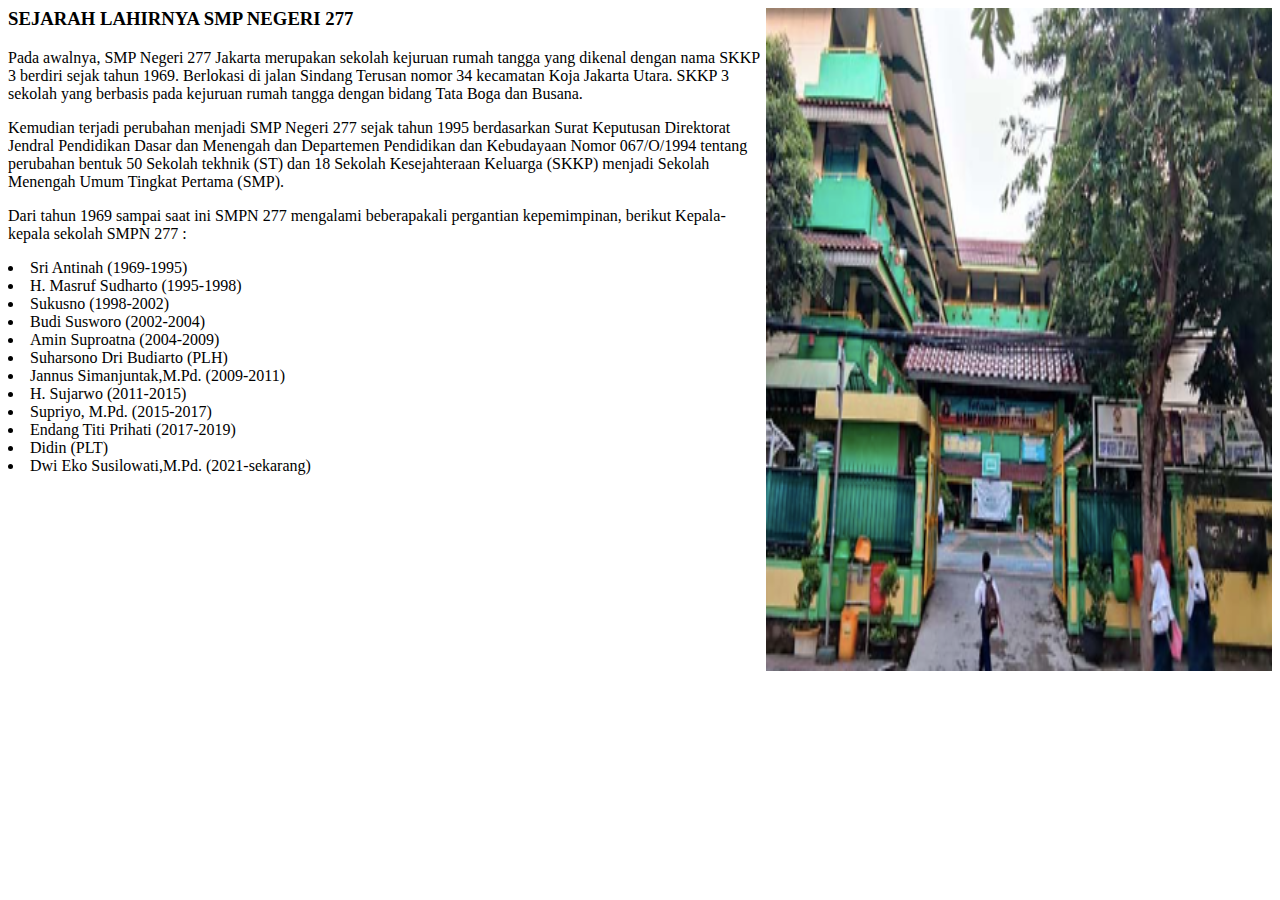
<file: sejarah.html>
<html>
    <head>
        <body>
            <img src="sejarah.jpeg" width="40%" height="75%" align="right"> 
            <h3 align="left">SEJARAH LAHIRNYA SMP NEGERI 277</h3>
            <p>
                Pada awalnya, SMP Negeri 277 Jakarta merupakan sekolah kejuruan rumah tangga yang dikenal dengan nama SKKP 3 berdiri sejak tahun 1969. Berlokasi di jalan Sindang Terusan nomor 34 kecamatan Koja Jakarta Utara. SKKP 3 sekolah yang berbasis pada  kejuruan rumah tangga dengan bidang Tata Boga dan Busana.
            <p>
                Kemudian terjadi perubahan menjadi SMP Negeri 277 sejak tahun 1995 berdasarkan Surat Keputusan Direktorat Jendral Pendidikan Dasar dan Menengah dan Departemen Pendidikan dan Kebudayaan Nomor 067/O/1994 tentang perubahan bentuk 50 Sekolah tekhnik (ST) dan 18 Sekolah Kesejahteraan Keluarga (SKKP) menjadi Sekolah Menengah Umum Tingkat Pertama (SMP).
            <p>
                <p>
                    Dari tahun  1969  sampai saat ini SMPN 277 mengalami beberapakali  pergantian kepemimpinan, berikut  Kepala- kepala sekolah SMPN 277 :
                <p>
                    <li>Sri Antinah (1969-1995)</li>
                    <li>H. Masruf Sudharto (1995-1998)</li>
                    <li>Sukusno (1998-2002)</li>
                    <li>Budi Susworo (2002-2004)</li>
                    <li>Amin Suproatna (2004-2009)</li>
                    <li>Suharsono Dri Budiarto (PLH)</li>
                    <li>Jannus Simanjuntak,M.Pd. (2009-2011)</li>
                    <li>H. Sujarwo (2011-2015)</li>
                    <li>Supriyo, M.Pd. (2015-2017)</li>
                    <li>Endang Titi Prihati (2017-2019)</li>
                    <li>Didin (PLT)</li>
                    <li>Dwi Eko Susilowati,M.Pd. (2021-sekarang)</li>
                </p>
            </p>
        </body>
    </head>
</html>
</file>
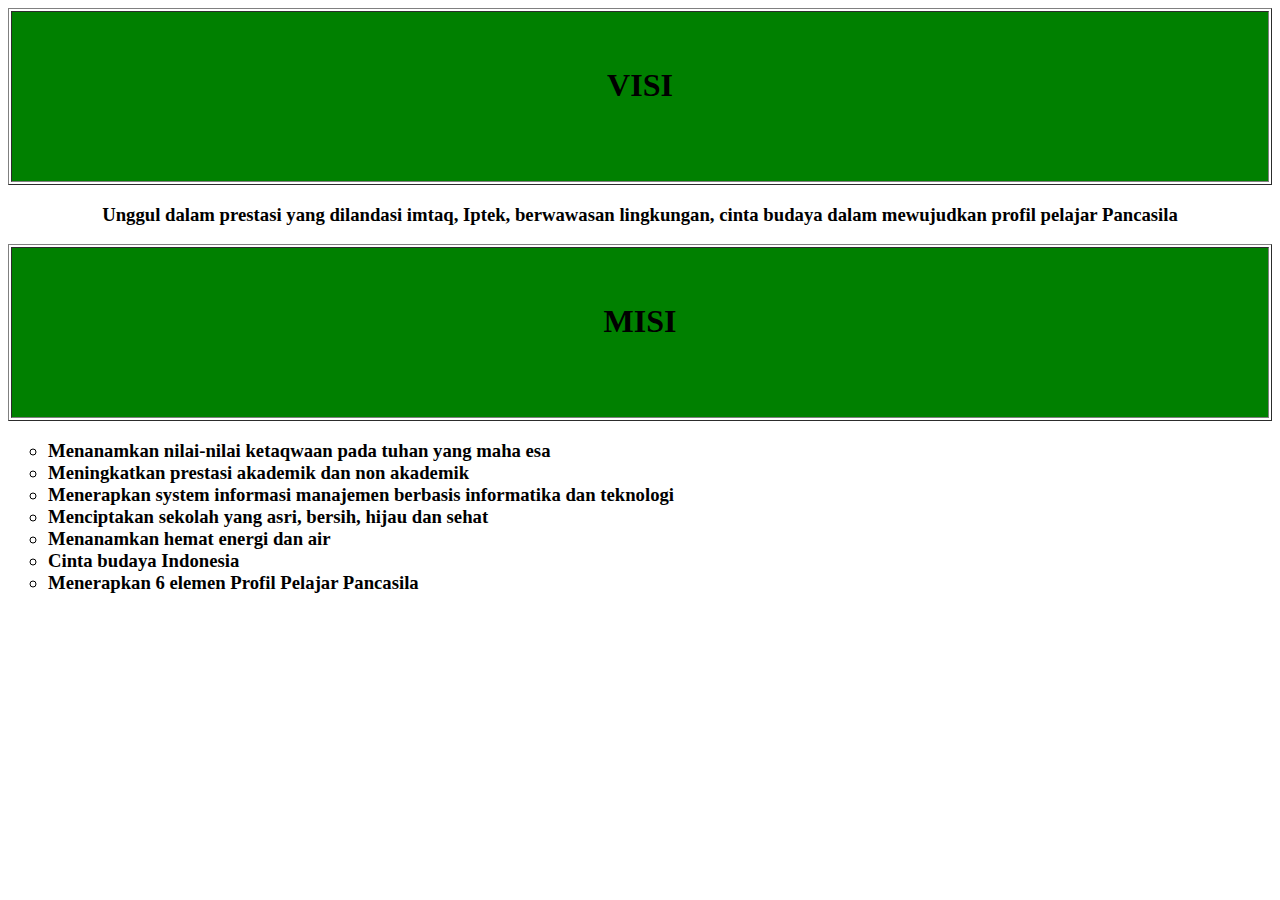
<file: visi misi.html>
<html>
    <head>
        <body>
            <table border="1" cellspacin="0" cellpadding="10px" width="100%" height="20%">
                <tr bgcolor="green">
                <td><h1 align="center">VISI</h1></td>
                </tr>
            </table>
            <p><h3 align="center" font face="Arial" font size="8">Unggul dalam prestasi yang dilandasi imtaq, Iptek, berwawasan lingkungan, cinta budaya dalam mewujudkan profil pelajar Pancasila</h3>
            <p> 
            </p>
            <table border="1" cellspacin="0" cellpadding="10px" width="100%" height="20%">
                <tr bgcolor="green">
                    <td><h1 align="center">MISI</h1></td>
                </tr>
            </table>
            <p><h3>
                <ul type="circle" font face="Arial" font size="8">
                    <li>Menanamkan nilai-nilai ketaqwaan pada tuhan yang maha esa</li>
                    <li>Meningkatkan prestasi akademik dan non akademik</li>
                    <li>Menerapkan system informasi manajemen berbasis informatika dan teknologi</li>
                    <li>Menciptakan sekolah yang asri, bersih, hijau dan sehat</li>
                    <li>Menanamkan hemat energi dan air</li>
                    <li>Cinta budaya Indonesia</li>
                    <li>Menerapkan 6 elemen Profil Pelajar Pancasila</li>
                </ul>
                </h3>
            </p>
        </body>
    </head>
</html>
</file>
<file: style.css>
html {
    margin: 0;
    padding: 0;
}

body {
    background-color: white;
}

.container-navbar {
    background-color:green;
    width: 100%;
    height: 100px;
}

.ul-navbar {
    display: flex;
}

.li-navbar {
    border: 1px solid white;
    list-style-type: none;
    padding: 10px;
}

.a-navbar {
    color: black;
    text-decoration: none;
}

a {
    text-decoration: none;
    color: black;
}

a {
    text-decoration: none;
    color:black;
}
</file>
